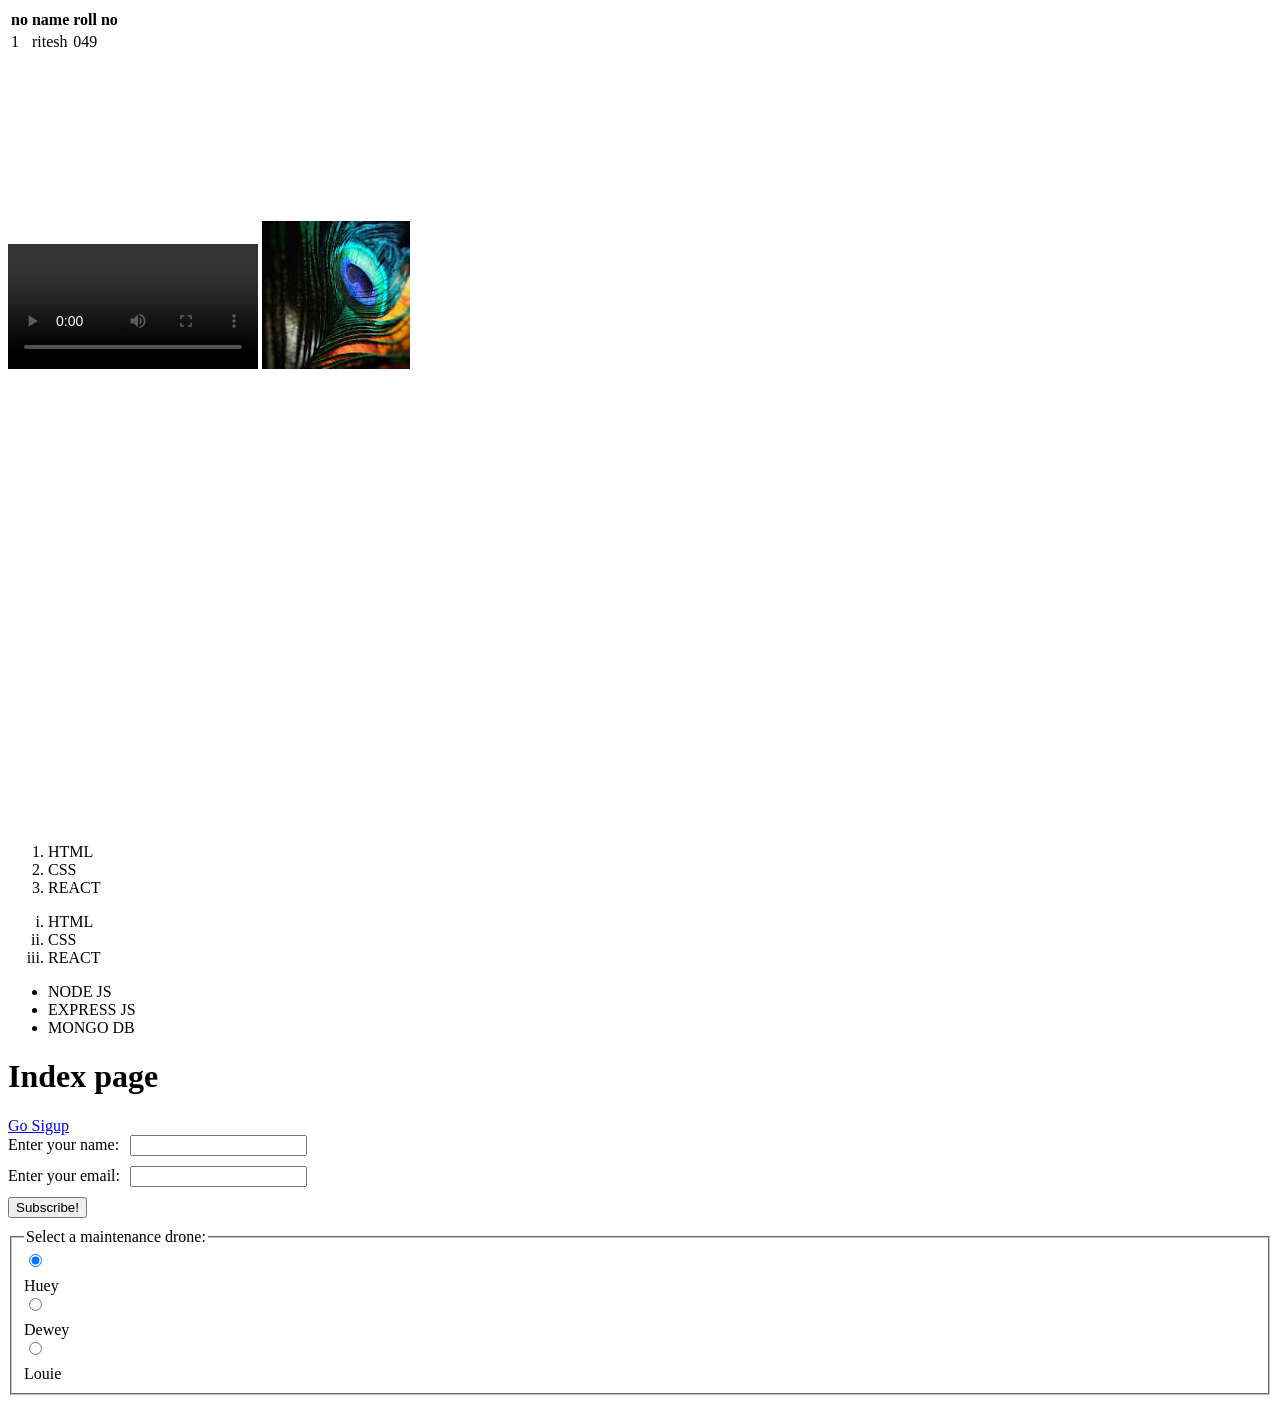
<file: Day-14/index.html>
<!DOCTYPE html>
<html lang="en">
<head>
    <meta charset="UTF-8">
    <meta name="viewport" content="width=device-width, initial-scale=1.0">
    <title>RD</title>
    <link rel="stylesheet" href="style.css">
<link rel="shortcut icon" href="[data-uri]" type="image/x-icon">
</head>
<body>
    <table>
        <tbody>
            <tr>
                <th>no</th>
                <th>name</th>
                <th>roll no</th>
            </tr>

            <tr>
                <td>1</td>
                <td>ritesh</td>
                <td>049</td>
            </tr>
        </tbody>
    </table>

<video controls width="250">
  <source src="https://0fbc4e61-418b-4b0a-8aed-41c8b9b315de.mdnplay.dev/shared-assets/videos/flower.webm" type="video/webm" />
</video>

<img src="[data-uri]" alt="">

<iframe width="560" height="315" src="https://www.youtube.com/embed/68w2VwalD5w?si=HSGDwT2n-Vk9zKZj" title="YouTube video player" frameborder="0" allow="accelerometer; autoplay; clipboard-write; encrypted-media; gyroscope; picture-in-picture; web-share" referrerpolicy="strict-origin-when-cross-origin" allowfullscreen></iframe>

<iframe src="https://www.google.com/maps/embed?pb=!1m18!1m12!1m3!1d4230.200287201585!2d77.50647693073566!3d23.2681252314684!2m3!1f0!2f0!3f0!3m2!1i1024!2i768!4f13.1!3m3!1m2!1s0x397c6a7b79569209%3A0xb0a835c2fc14c68c!2sBansal%20Institute%20of%20Research%20Technology%20%26%20Science%2C%20Bhopal!5e1!3m2!1sen!2sin!4v1747875018338!5m2!1sen!2sin" width="600" height="450" style="border:0;" allowfullscreen="" loading="lazy" referrerpolicy="no-referrer-when-downgrade"></iframe>


<ol>
    <li>HTML</li>
    <li>CSS</li>
    <li>REACT</li>
</ol>

<ol type="i">
    <li>HTML</li>
    <li>CSS</li>
    <li>REACT</li>
</ol>

<ul>
    <li>NODE JS</li>
    <li>EXPRESS JS </li>
    <li>MONGO DB</li>
</ul>

<h1>Index page</h1>
<a href="./sigup.html" target="_blank">Go Sigup </a>

<form action="" method="get" class="form-example">
  <div class="form-example">
    <label for="name">Enter your name: </label>
    <input type="text" name="name" id="name" minlength="10" maxlength="12" required />
  </div>
  <div class="form-example">
    <label for="email">Enter your email: </label>
    <input type="email" name="email" id="email" required minlength="12" maxlength="15"/>
  </div>
  <div class="form-example">
    <input type="submit" value="Subscribe!" />
  </div>
</form>

<fieldset>
  <legend>Select a maintenance drone:</legend>

  <div>
    <input type="radio" id="huey" name="drone" value="huey" checked />
    <label for="huey">Huey</label>
  </div>

  <div>
    <input type="radio" id="dewey" name="drone" value="dewey" />
    <label for="dewey">Dewey</label>
  </div>

  <div>
    <input type="radio" id="louie" name="drone" value="louie" />
    <label for="louie">Louie</label>
  </div>
</fieldset>
</body>
</html>
</file>
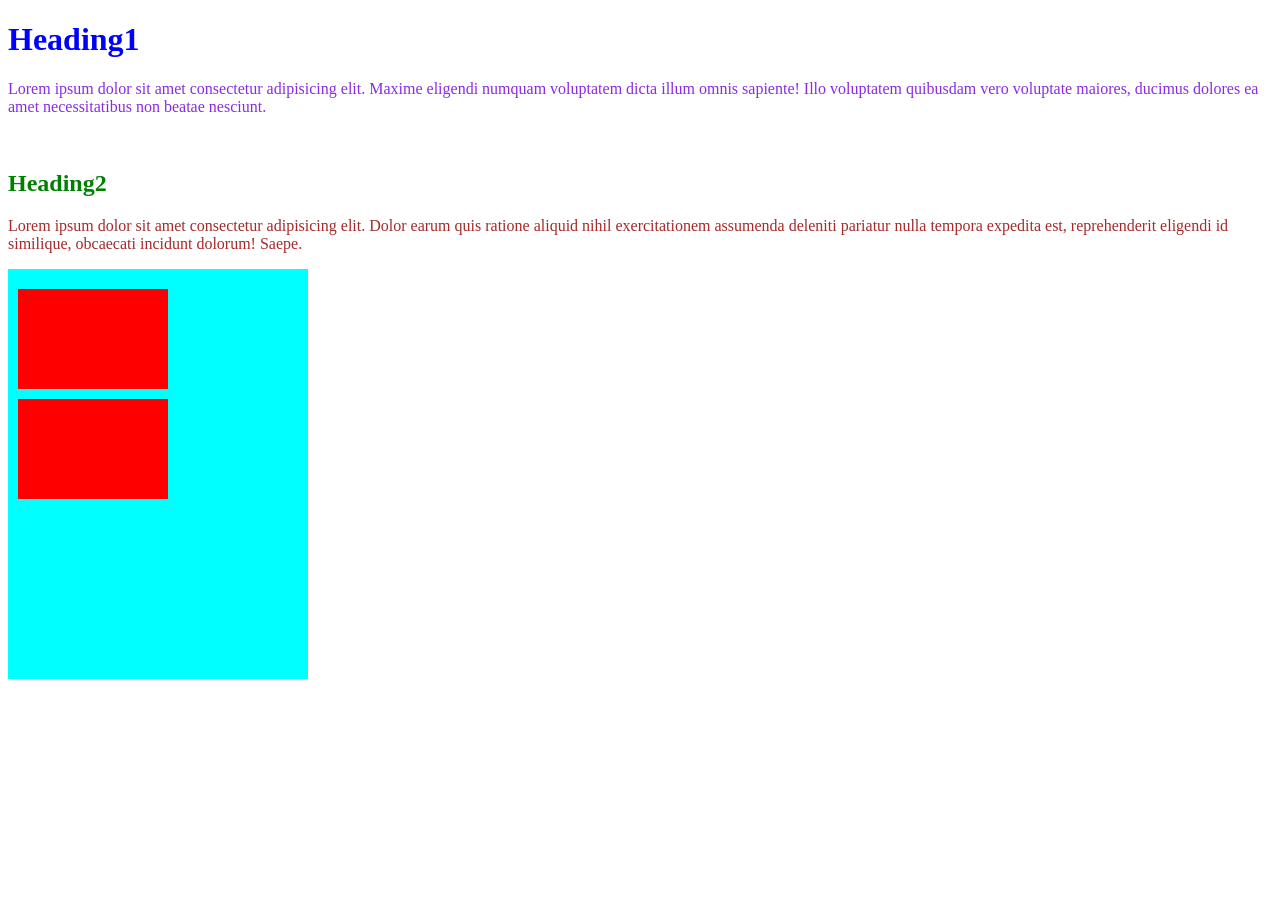
<file: Day-3/index.html>
<!DOCTYPE html>
<html lang="en">
<head>
    <meta charset="UTF-8">
    <meta name="viewport" content="width=device-width, initial-scale=1.0">
    <title>HTML And CSS Proparty, Day-3</title>
    <link rel="stylesheet" href="style.css">
</head>
<body>
    <h1>Heading1</h1>
    <p>Lorem ipsum dolor sit amet consectetur adipisicing elit. Maxime eligendi numquam voluptatem dicta illum omnis sapiente! Illo voluptatem quibusdam vero voluptate maiores, ducimus dolores ea amet necessitatibus non beatae nesciunt.</p>
    <br>

    <div class="containar">
        <h2>Heading2</h2>
        <p>Lorem ipsum dolor sit amet consectetur adipisicing elit. Dolor earum quis ratione aliquid nihil exercitationem assumenda deleniti pariatur nulla tempora expedita est, reprehenderit eligendi id similique, obcaecati incidunt dolorum! Saepe.</p>
    </div>

    <div id="Box">
        <div class="box"></div>
        <div class="box"></div>
    </div>



</body>
</html>
</file>
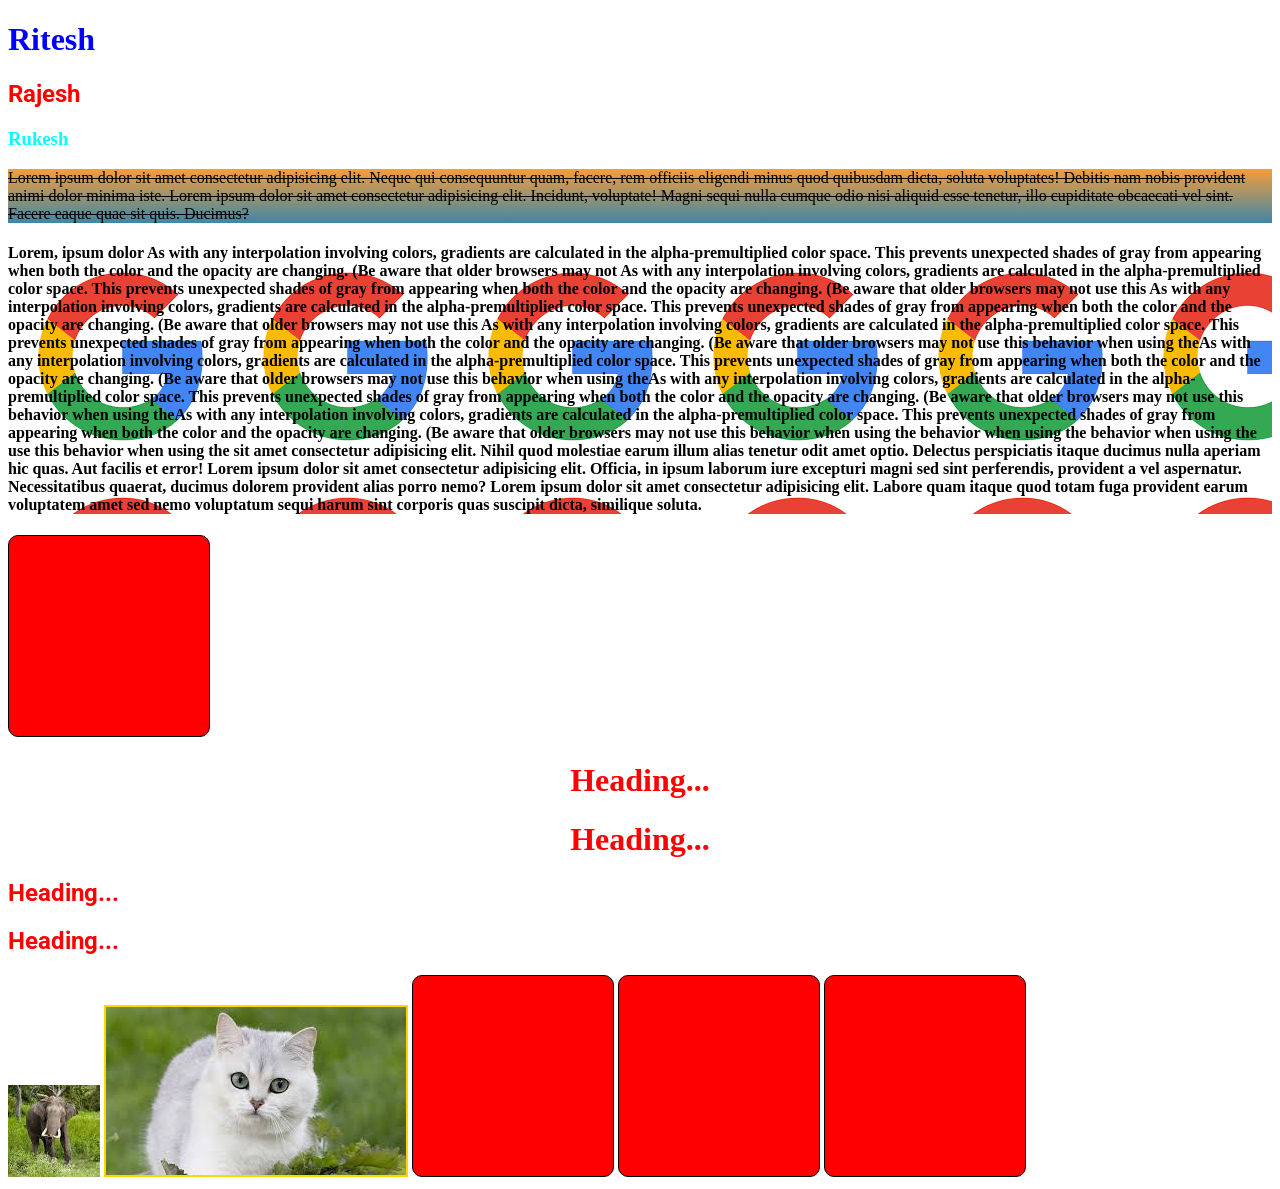
<file: Day-15/Task1/index.html>
<!DOCTYPE html>
<html lang="en">
<head>
    <meta charset="UTF-8">
    <meta name="viewport" content="width=device-width, initial-scale=1.0">
    <title>Document</title>
    <link rel="stylesheet" href="style.css">

<link rel="preconnect" href="https://fonts.googleapis.com">
<link rel="preconnect" href="https://fonts.gstatic.com" crossorigin>
<link href="https://fonts.googleapis.com/css2?family=Roboto:ital,wght@0,100..900;1,100..900&display=swap" rel="stylesheet">
    <style>
        h2{
            color: brown;
            font-family: "Roboto", sans-serif;
        }

        p{
            background: linear-gradient(#f69d3c, #3f87a6);
            text-decoration: line-through;
        }

        h4{
            background-image: url("./google.png");
        }

        div{
            width: 200px;
            height: 200px;
            border: 1px solid;
            background-color: red;
            border-radius: 10px;
            display: inline-block;
        }

        h1,h2{
            color: red;
        }

        img[alt~=cat]{
            border: 2px solid gold;
        }
    </style>
</head>
<body>
    <h1 style="color: blue;">Ritesh</h1>

    <h2>Rajesh</h2>

    <h3>Rukesh</h3>

    <p>Lorem ipsum dolor sit amet consectetur adipisicing elit. Neque qui consequuntur quam, facere, rem officiis eligendi minus quod quibusdam dicta, soluta voluptates! Debitis nam nobis provident animi dolor minima iste. Lorem ipsum dolor sit amet consectetur adipisicing elit. Incidunt, voluptate! Magni sequi nulla cumque odio nisi aliquid esse tenetur, illo cupiditate obcaecati vel sint. Facere eaque quae sit quis. Ducimus?</p>

    <h4>Lorem, ipsum dolor As with any interpolation involving colors, gradients are calculated in the alpha-premultiplied color space. This prevents unexpected shades of gray from appearing when both the color and the opacity are changing. (Be aware that older browsers may not As with any interpolation involving colors, gradients are calculated in the alpha-premultiplied color space. This prevents unexpected shades of gray from appearing when both the color and the opacity are changing. (Be aware that older browsers may not use this As with any interpolation involving colors, gradients are calculated in the alpha-premultiplied color space. This prevents unexpected shades of gray from appearing when both the color and the opacity are changing. (Be aware that older browsers may not use this As with any interpolation involving colors, gradients are calculated in the alpha-premultiplied color space. This prevents unexpected shades of gray from appearing when both the color and the opacity are changing. (Be aware that older browsers may not use this behavior when using theAs with any interpolation involving colors, gradients are calculated in the alpha-premultiplied color space. This prevents unexpected shades of gray from appearing when both the color and the opacity are changing. (Be aware that older browsers may not use this behavior when using theAs with any interpolation involving colors, gradients are calculated in the alpha-premultiplied color space. This prevents unexpected shades of gray from appearing when both the color and the opacity are changing. (Be aware that older browsers may not use this behavior when using theAs with any interpolation involving colors, gradients are calculated in the alpha-premultiplied color space. This prevents unexpected shades of gray from appearing when both the color and the opacity are changing. (Be aware that older browsers may not use this behavior when using the behavior when using the behavior when using the use this behavior when using the sit amet consectetur adipisicing elit. Nihil quod molestiae earum illum alias tenetur odit amet optio. Delectus perspiciatis itaque ducimus nulla aperiam hic quas. Aut facilis et error! Lorem ipsum dolor sit amet consectetur adipisicing elit. Officia, in ipsum laborum iure excepturi magni sed sint perferendis, provident a vel aspernatur. Necessitatibus quaerat, ducimus dolorem provident alias porro nemo? Lorem ipsum dolor sit amet consectetur adipisicing elit. Labore quam itaque quod totam fuga provident earum voluptatem amet sed nemo voluptatum sequi harum sint corporis quas suscipit dicta, similique soluta.</h4>

    <div class="box">

    </div>

    <h1 style="text-align: center;">Heading...</h1>
    <h1 style="text-align: center;">Heading...</h1>
    <h2 style="text-align: left;">Heading...</h2>
    <h2 style="text-align: left;">Heading...</h2>


<img src="[data-uri]" alt="elephant">
<img src="[data-uri]" alt="cat">


    <div></div>
    <div></div>
    <div></div>

</body>
</html>
</file>
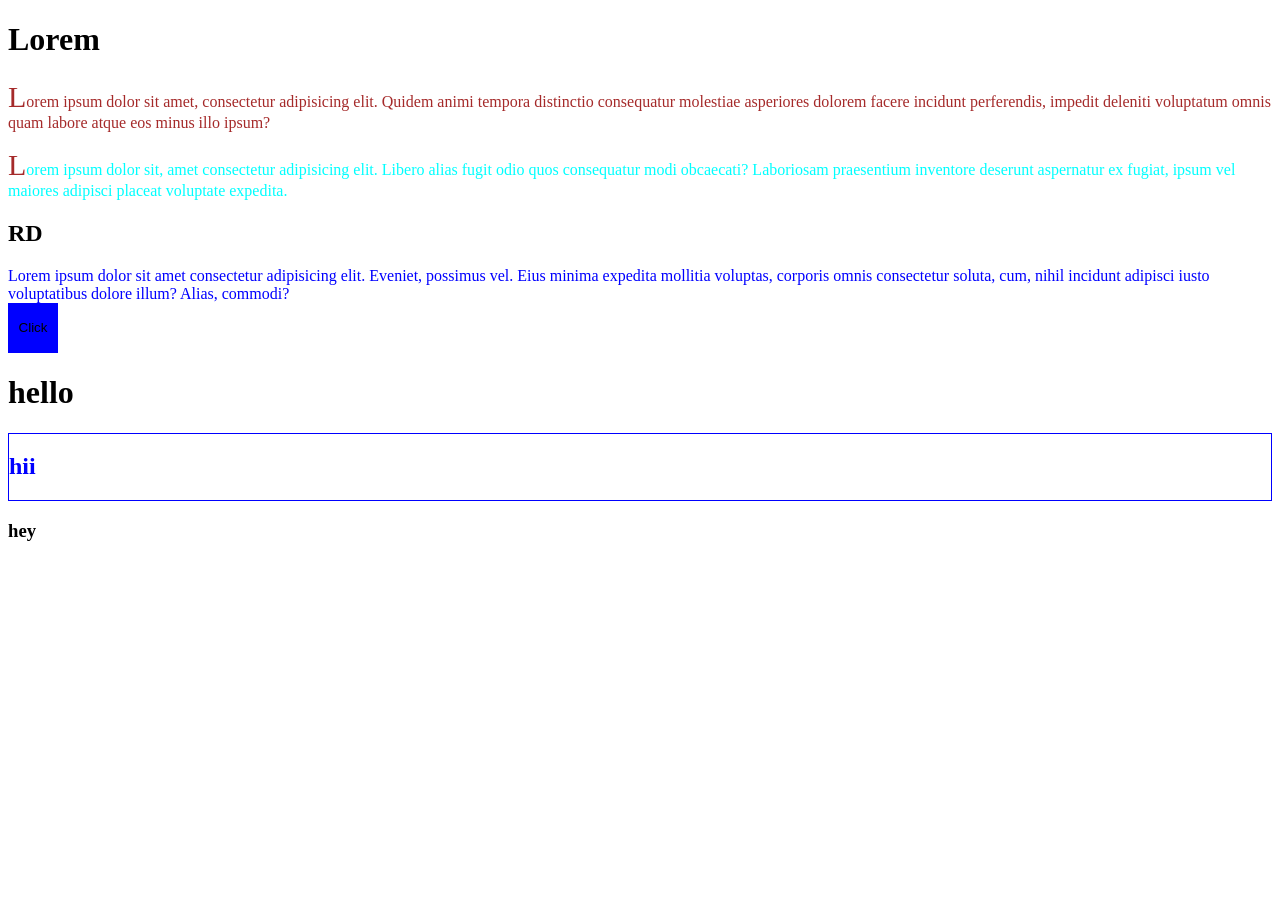
<file: Day-15/Task2/index.html>
<!DOCTYPE html>
<html lang="en">
<head>
    <meta charset="UTF-8">
    <meta name="viewport" content="width=device-width, initial-scale=1.0">
    <title>Document</title>
    <link rel="stylesheet" href="style.css">
</head>
<body>
    <h1>Lorem</h1>
    <p>Lorem ipsum dolor sit amet, consectetur adipisicing elit. Quidem animi tempora distinctio consequatur molestiae asperiores dolorem facere incidunt perferendis, impedit deleniti voluptatum omnis quam labore atque eos minus illo ipsum?</p>

    <div>
        <p class="cls">Lorem ipsum dolor sit, amet consectetur adipisicing elit. Libero alias fugit odio quos consequatur modi obcaecati? Laboriosam praesentium inventore deserunt aspernatur ex fugiat, ipsum vel maiores adipisci placeat voluptate expedita.</p>
    </div>

    <h2>RD</h2>
    <span>Lorem ipsum dolor sit amet consectetur adipisicing elit. Eveniet, possimus vel. Eius minima expedita mollitia voluptas, corporis omnis consectetur soluta, cum, nihil incidunt adipisci iusto voluptatibus dolore illum? Alias, commodi?</span>

    <br>

    <button type="submit">Click</button>

    <div>
        <h1>hello</h1>
    </div>

    <div>
        <h2>hii</h2>
    </div>

    <div>
        <h3>hey</h3>
    </div>
</body>
</html>
</file>
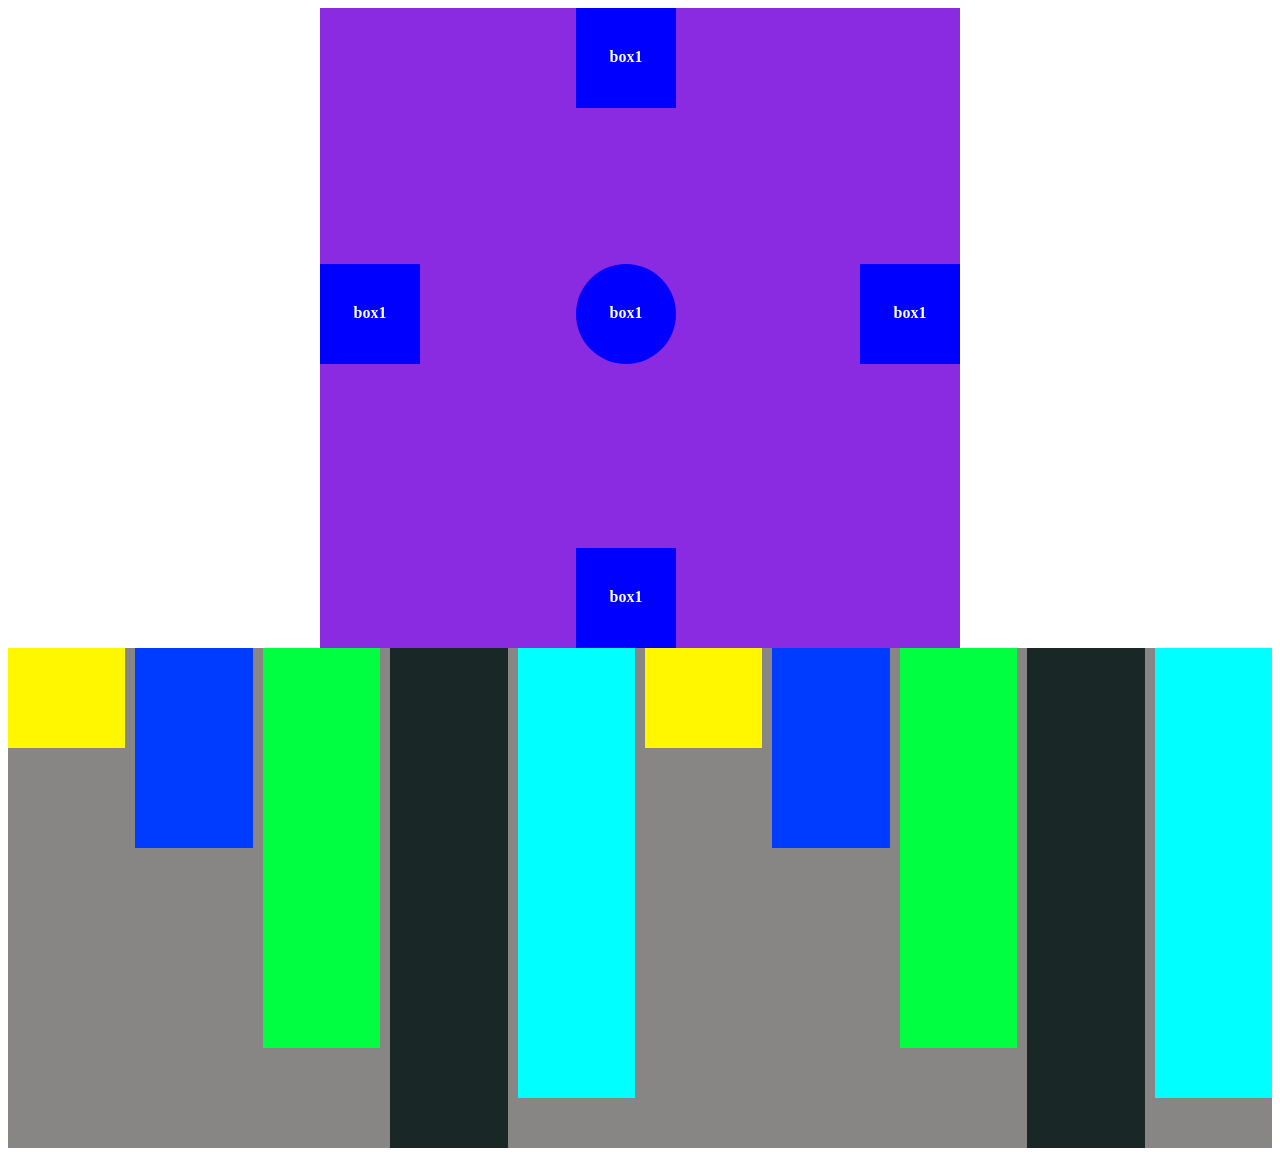
<file: Day-15/Task3/index.html>
<!DOCTYPE html>
<html lang="en">
<head>
    <meta charset="UTF-8">
    <meta name="viewport" content="width=device-width, initial-scale=1.0">
    <title>Document</title>
    <style>
        #containar{
            width: 50vw;
            height: 50vw;
            background-color: blueviolet;
            margin: auto;
            position: relative;
        }

        div#containar>div{
            width: 100px;
            height: 100px;
            background-color: blue;
            /* border-radius: 50%; */
            position: absolute;
        }

        div#containar>div:first-child{
            left: 40%;
            top: 40%;
            border-radius: 50%;
        }

        div#containar>div:nth-of-type(2){
            left: 40%;
            top: 0;
        }

        div#containar>div:nth-of-type(3){
            left: 40%;
            bottom: 0;
        }

        div#containar>div:nth-of-type(4){
            top: 40%;
            right: 0;
        }

        div#containar>div:nth-of-type(5){
            top: 40%;
            left: 0;
        }
        
        h4{
            margin-top: 40px;
            text-align: center;
            color: white;
        }

        #bar1{
            height: 500px;
            width: 100%;
            display: flex;
            background-color: rgb(136, 133, 133);
            gap: 10px;
        }

        /* div#bar1>div:nth-of-type(1){
            background-color: rgb(158, 8, 33);
            height: 50%;
        } */

        .barbox1{
            width: 10%;
            height: 100px;
            background-color: rgb(255, 247, 0);
        }
        .barbox2{
            width: 10%;
            height: 200px;
            background-color: rgb(0, 60, 255);
        }
        .barbox3{
            width: 10%;
            height: 400px;
            background-color: rgb(0, 255, 64);
        }
        .barbox4{
            width: 10%;
            height: 500px;
            background-color: rgb(26, 39, 39);
        }
        .barbox5{
            width: 10%;
            height: 450px;
            background-color: aqua;
        }
    </style>
</head>
<body>
    <div id="containar">
        <div><h4>box1</h4></div>
        <div><h4>box1</h4></div>
        <div><h4>box1</h4></div>
        <div><h4>box1</h4></div>
        <div><h4>box1</h4></div>
    </div>

    <div id="bar1">
        <div class="barbox1"></div>
        <div class="barbox2"></div>
        <div class="barbox3"></div>
        <div class="barbox4"></div>
        <div class="barbox5"></div>
        <div class="barbox1"></div>
        <div class="barbox2"></div>
        <div class="barbox3"></div>
        <div class="barbox4"></div>
        <div class="barbox5"></div>
    </div>
</body>
</html>
</file>
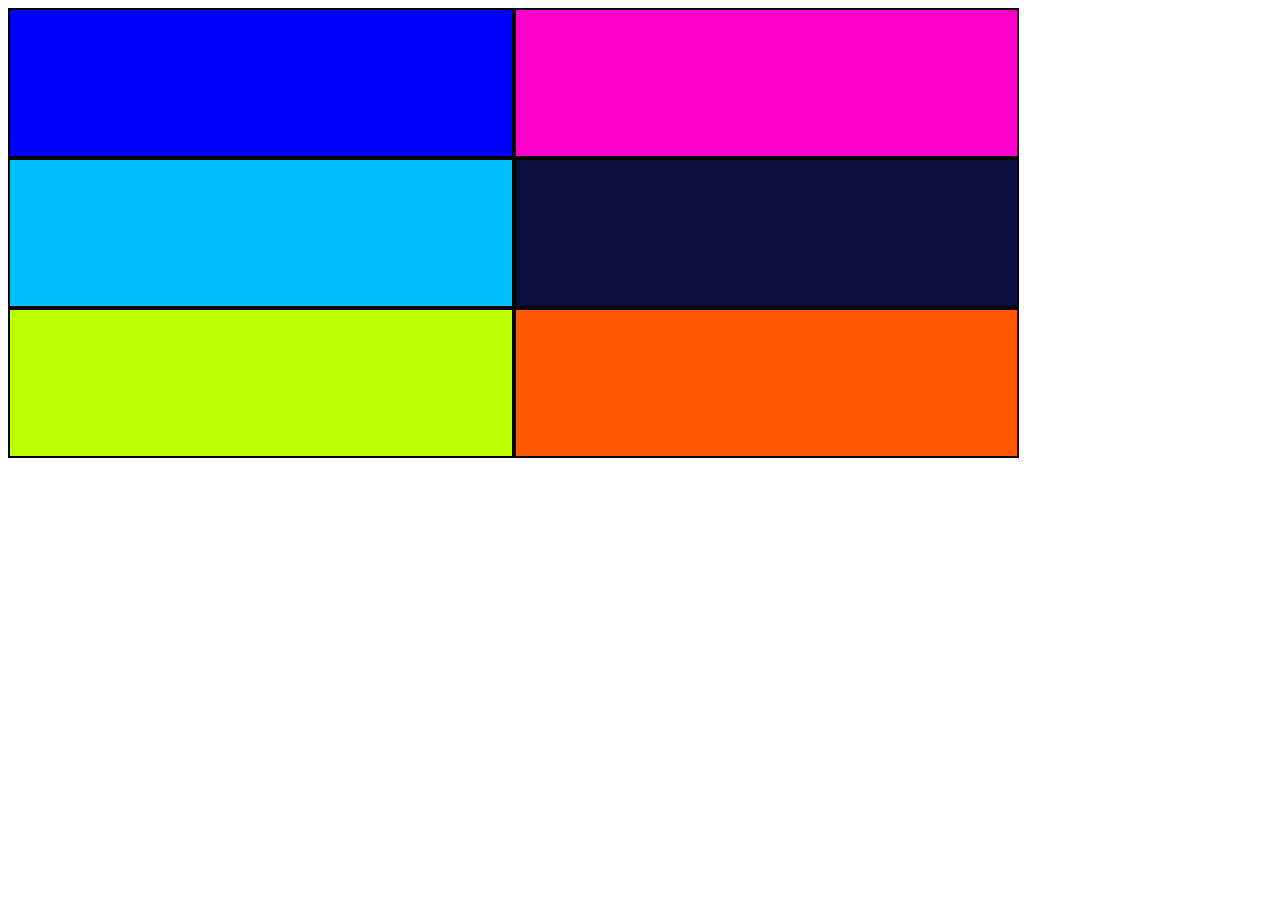
<file: Day-15/Task4/index.html>
<!DOCTYPE html>
<html lang="en">
<head>
    <meta charset="UTF-8">
    <meta name="viewport" content="width=device-width, initial-scale=1.0">
    <title>Document</title>
    <Style>
        div#grid{
            width: 80%;
            height: 50vh;
            display: grid;
            grid-template-columns: repeat(2,1fr);
            /* grid-template-rows: repeat(3,1fr); */
            background-color: aqua;
        }
        div#grid>div{
            border: 2px solid;
        }

        div#grid>div:nth-of-type(1){
            background-color: blue;
        }

         div#grid>div:nth-of-type(2){
            background-color: rgb(255, 0, 200);
        }

         div#grid>div:nth-of-type(3){
            background-color: rgb(0, 191, 255);
        }

         div#grid>div:nth-of-type(4){
            background-color: rgb(12, 12, 58);
        }

         div#grid>div:nth-of-type(5){
            background-color: rgb(187, 255, 0);
        }

         div#grid>div:nth-of-type(6){
            background-color: rgb(255, 89, 0);
        }
    </Style>
</head>
<body>
    <div id="grid">
        <div></div>
        <div></div>
        <div></div>
        <div></div>
        <div></div>
        <div></div>
    </div>
</body>
</html>
</file>
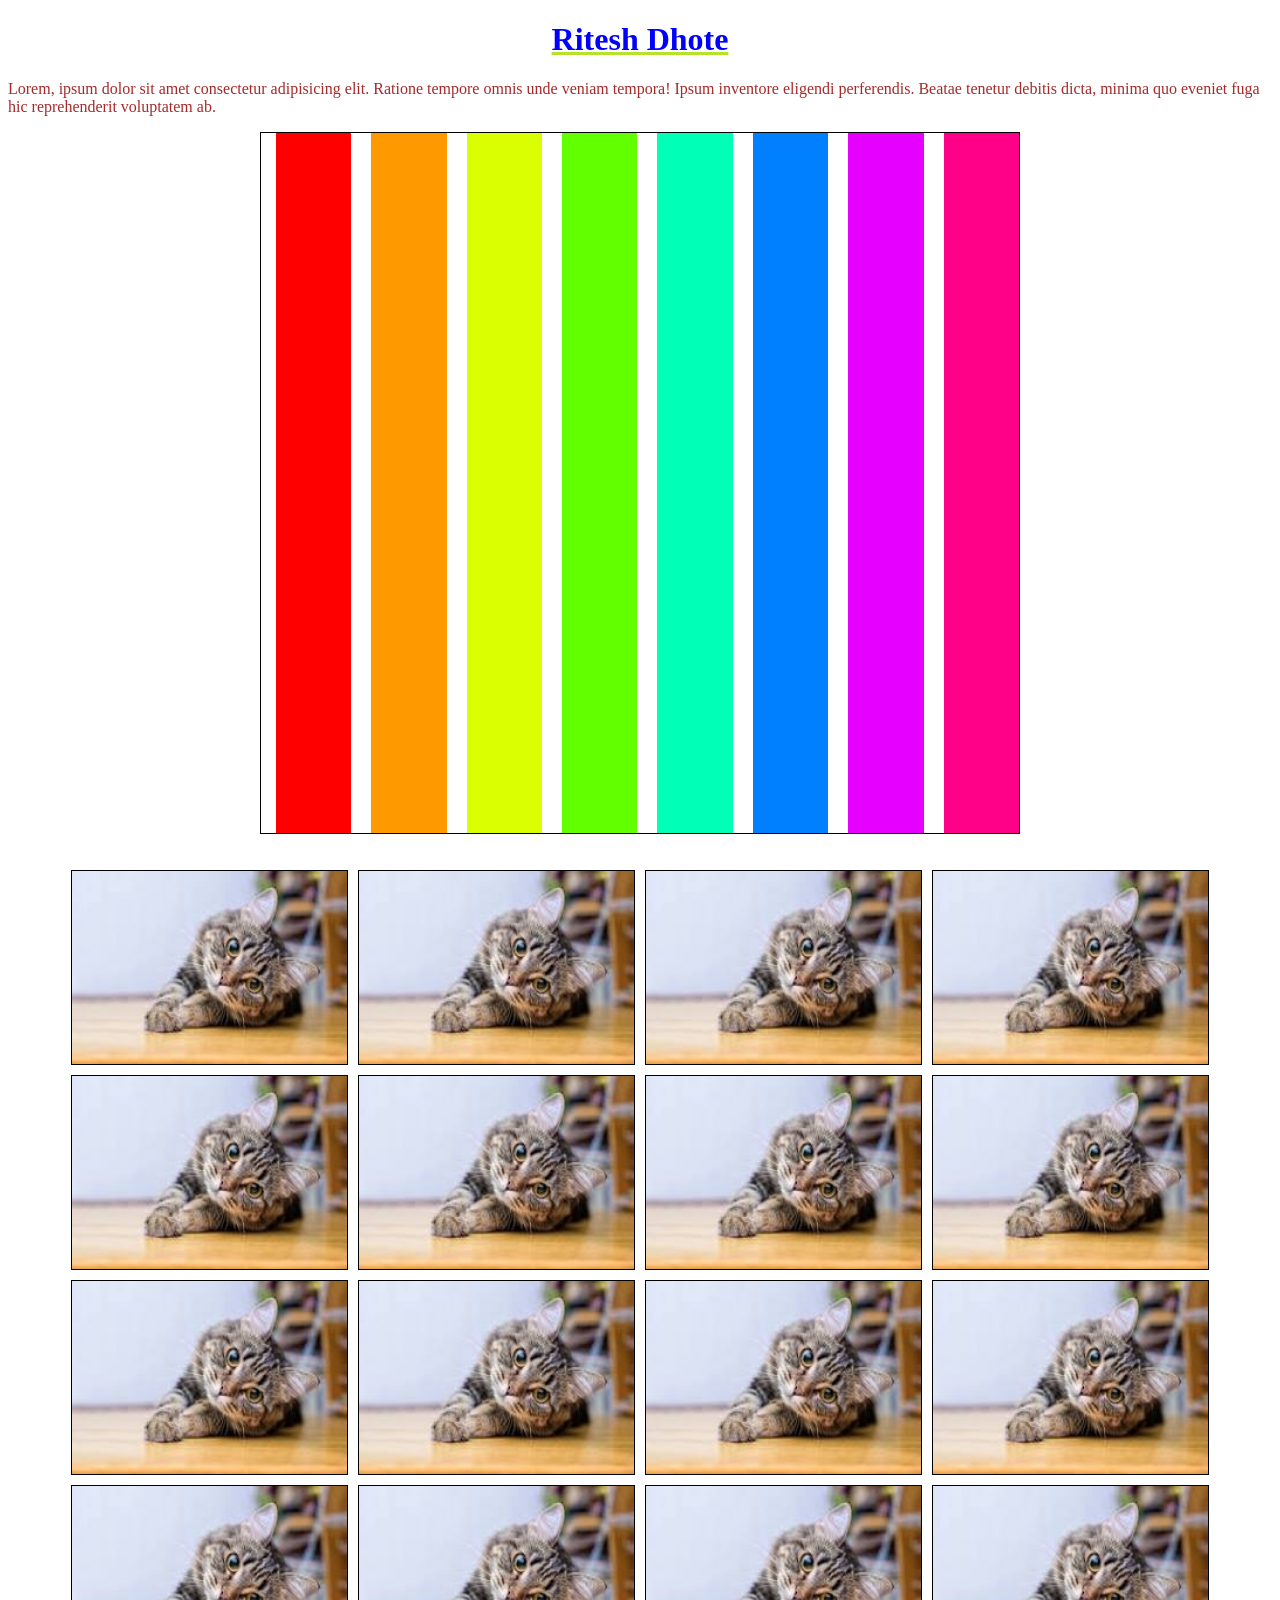
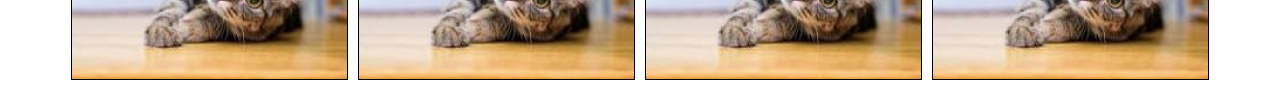
<file: Day-15/Task6/index.html>
<!DOCTYPE html>
<html lang="en">
<head>
    <meta charset="UTF-8">
    <meta name="viewport" content="width=device-width, initial-scale=1.0">
    <title>Recall</title>
    <link rel="stylesheet" href="style.css">
</head>
<body>
    <h1>Ritesh Dhote</h1>
    <p>Lorem, ipsum dolor sit amet consectetur adipisicing elit. Ratione tempore omnis unde veniam tempora! Ipsum inventore eligendi perferendis. Beatae tenetur debitis dicta, minima quo eveniet fuga hic reprehenderit voluptatem ab.</p>
    
    <div id="containar">
        <div></div>
        <div></div>
        <div></div>
        <div></div>
        <div></div>
        <div></div>
        <div></div>
        <div></div>
    </div>
    <br>
    <br>
    <div id="box">
        <div><img src="[data-uri]" alt=""></div>
        <div><img src="[data-uri]" alt=""></div>
        <div><img src="[data-uri]" alt=""></div>
        <div><img src="[data-uri]" alt=""></div>
        <div><img src="[data-uri]" alt=""></div>
        <div><img src="[data-uri]" alt=""></div>
        <div><img src="[data-uri]" alt=""></div>
        <div><img src="[data-uri]" alt=""></div>
        <div><img src="[data-uri]" alt=""></div>
        <div><img src="[data-uri]" alt=""></div>
        <div><img src="[data-uri]" alt=""></div>
        <div><img src="[data-uri]" alt=""></div>
        <div><img src="[data-uri]" alt=""></div>
        <div><img src="[data-uri]" alt=""></div>
        <div><img src="[data-uri]" alt=""></div>
        <div><img src="[data-uri]" alt=""></div>
    </div>
</body>
</html>
</file>
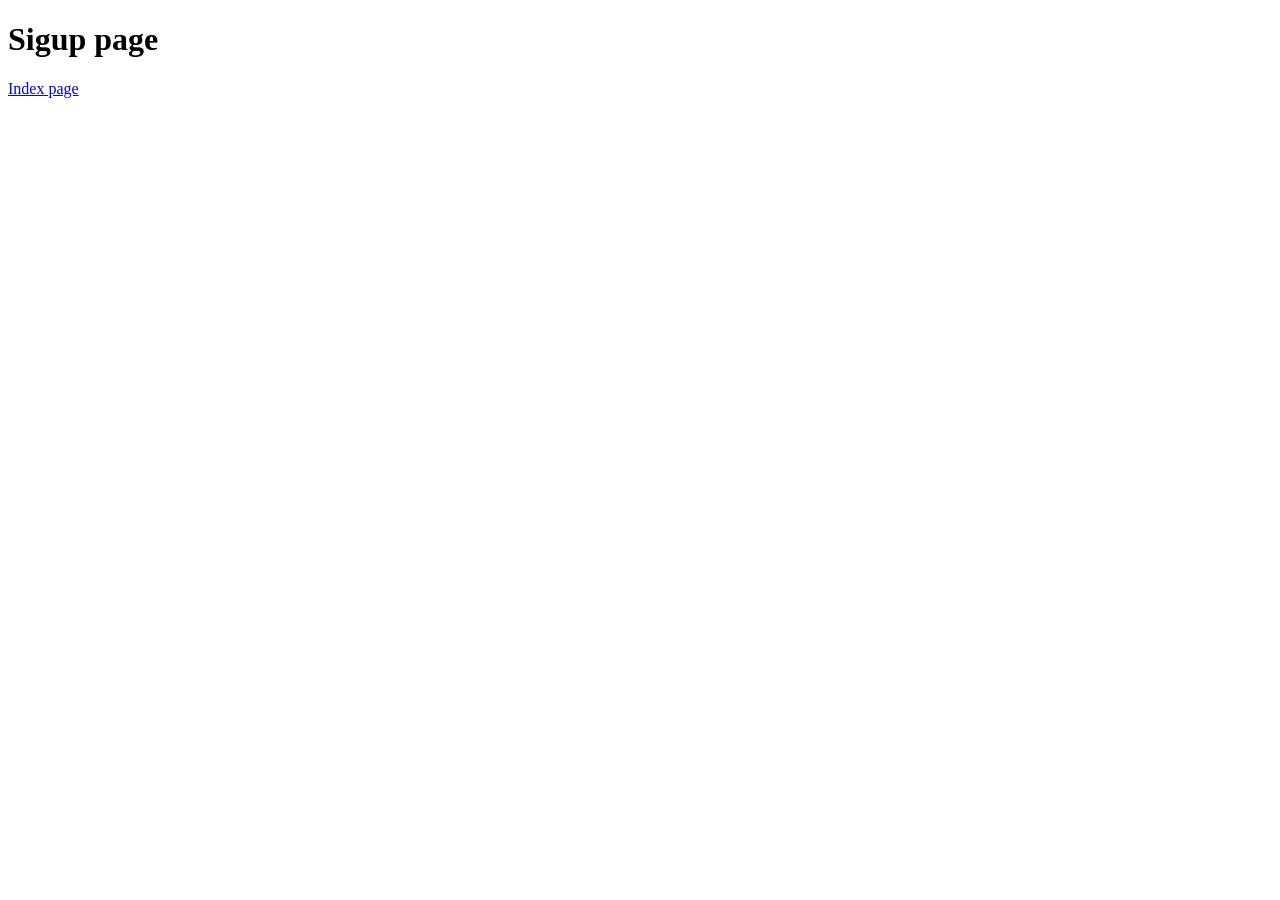
<file: Day-14/sigup.html>
<!DOCTYPE html>
<html lang="en">
<head>
    <meta charset="UTF-8">
    <meta name="viewport" content="width=device-width, initial-scale=1.0">
    <title>Document</title>
</head>
<body>
    <h1>Sigup page</h1>
    <a href="./index.html">Index page</a>
</body>
</html>
</file>
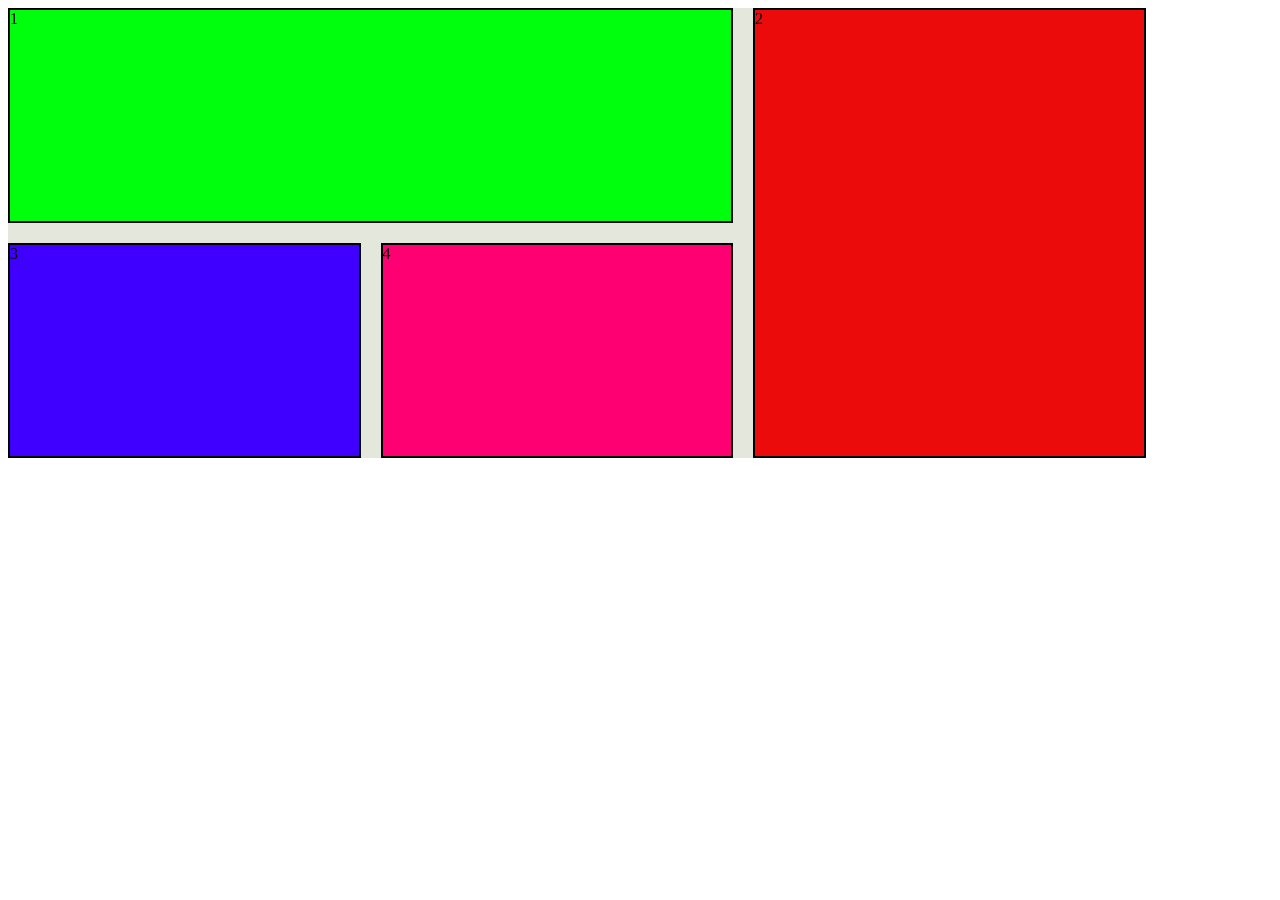
<file: Day-15/Task4/index1.html>
<!DOCTYPE html>
<html lang="en">
<head>
    <meta charset="UTF-8">
    <meta name="viewport" content="width=device-width, initial-scale=1.0">
    <title>Document</title>
    <style>
        div#box{
        height: 50vh;
        width: 90%;
        background-color: rgb(227, 231, 220);
        display: grid;
        grid-template-columns: repeat(3,1fr);
        gap: 20px;
        }

        div#box>div{
            border: 2px solid;
        }

        div#box>div:nth-of-type(1){
            background-color: rgb(0, 255, 13);
            grid-area: 1/1/2/3;
        }

        div#box>div:nth-of-type(2){
            background-color: rgb(235, 11, 11);
            grid-area: 1/3/3/6;
        }

        div#box>div:nth-of-type(3){
            background-color: rgb(64, 0, 255);
        }


        div#box>div:nth-of-type(4){
            background-color: rgb(255, 0, 115);
        }
    </style>
</head>
<body>
    <div id="box">
        <div>1</div>
        <div>2</div>
        <div>3</div>
        <div>4</div>
    </div>
</body>
</html>
</file>
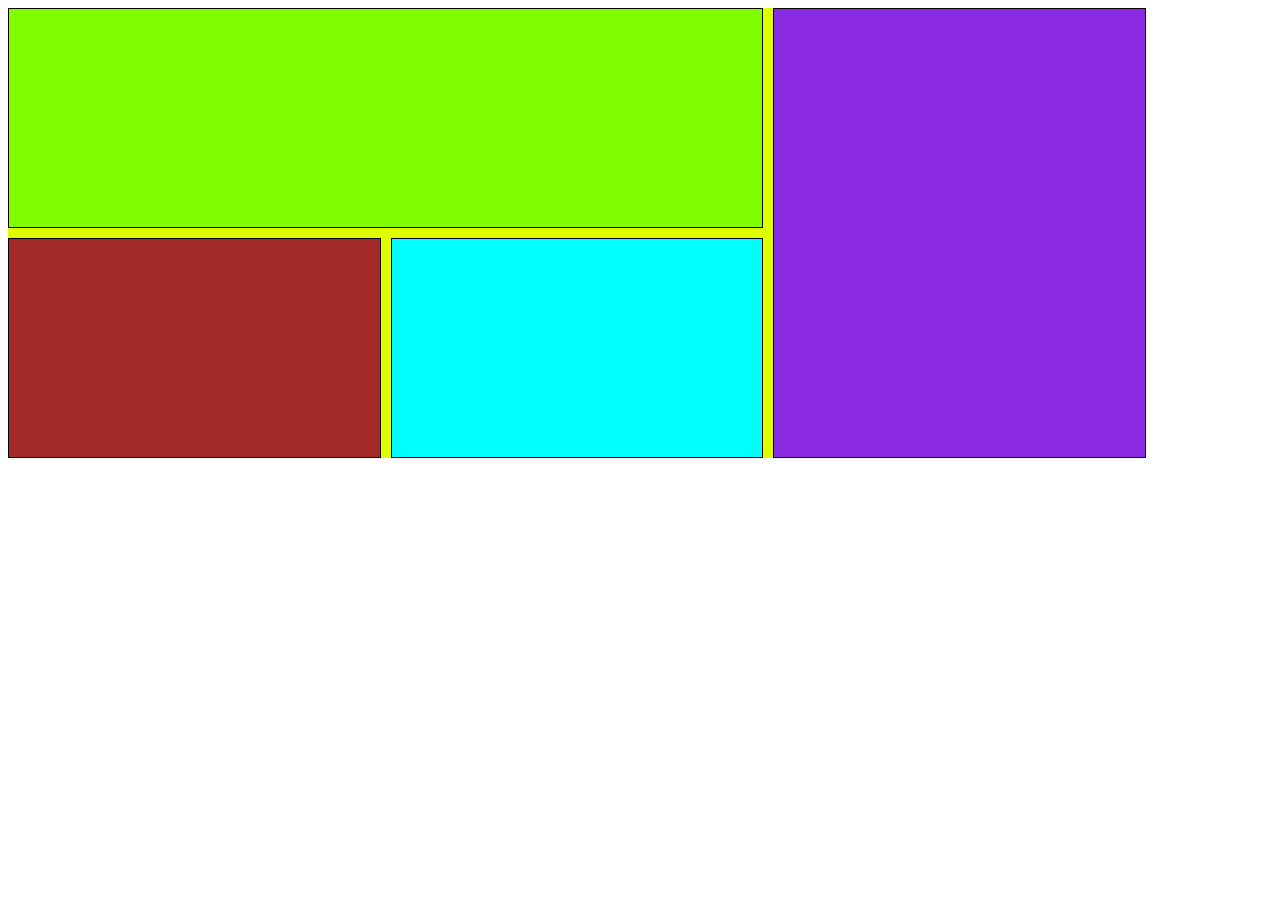
<file: Day-15/Task5/index1.html>
<!DOCTYPE html>
<html lang="en">
<head>
    <meta charset="UTF-8">
    <meta name="viewport" content="width=device-width, initial-scale=1.0">
    <title>Document</title>
    <style>
        div#box{
            height: 50vh;
            width: 90%;
            gap: 10px;
            background-color: rgb(221, 255, 0);
            display: grid;
            grid-template-areas: "q1 q1 q2"
                                 "q3 q4 q2";
        }

        div#box>div{
            border: 1px solid;
        }

        div#box>div:nth-of-type(1){
            background-color: chartreuse;
            grid-area: q1;
        }

        div#box>div:nth-of-type(2){
            background-color: blueviolet;
            grid-area: q2;
        }
        div#box>div:nth-of-type(3){
            background-color: brown;
            grid-area: q3;
        }
        div#box>div:nth-of-type(4){
            background-color: aqua;
            grid-area: q4;
        }


        @media (min-width: 350px)and (max-width: 768px){
            div#box{
            background-color: rgb(221, 255, 0);
            grid-template-areas: ". q1 q2"
                                 "q3 q4 .";
        }
        }
                  /* start 0   <= 850px */
        /* @media (width <= 850px){
            div#box{
            background-color: rgb(221, 255, 0);
            grid-template-areas: "q3 q1 q2"
                                 "q3 q4 q2";
        }
        } */
    </style>
</head>
<body>
    <div id="box">
        <div></div>
        <div></div>
        <div></div>
        <div></div>
    </div>
</body>
</html>
</file>
<file: Day-14/style.css>
form.form-example {
  display: table;
}

div.form-example {
  display: table-row;
}

label,
input {
  display: table-cell;
  margin-bottom: 10px;
}

label {
  padding-right: 10px;
}
</file>
<file: Day-3/style.css>
h1{
    color:blue;
}

p{
    color: blueviolet;
}

.containar>h2{
    color:green;
}

.containar>p{
    color: brown;
}

#Box{
    height: 400px;
    width: 300px;
    background-color: aqua;
    padding-top: 10px;
}

.box{
    background-color: red;
    height: 100px;
    width: 150px;
    margin: 10px;
}
</file>
<file: Day-15/Task1/style.css>
h3{
    color: aqua;
}
</file>
<file: Day-15/Task2/style.css>
h1+p{
    color: brown;
}

div .cls{
color: aqua;
}

h2~span{
    color: blue;
}

p::first-letter{
    color: brown;
    font-size: 30px;
}

h1::selection{
    background-color: red;
    color: white;
}

button{
background-color: blue;
border: none;
height: 50px;
width: 50px;
}

button:hover{
    border-radius: 5px;
    background-color: red;
    cursor: pointer;
    color: white;
}

div:has(h2){
    color: blue;
    border: 1px solid;
}

div:has(h2):hover{
    background-color: brown;
}
</file>
<file: Day-15/Task6/style.css>
h1{
    text-align: center;
    text-decoration: underline rgb(183, 226, 43);
    color: blue;
    cursor: pointer;
}

h1:hover{
    color: rgb(226, 43, 192);
    text-decoration: underline blue;
}

p{
    color: brown;
    font-size: medium;
}

#containar {
    display: flex;
    border: 1px solid;
    height: 700px;
    width: 60%;
    gap: 20px;
    margin: auto;
}

#containar div:nth-of-type(1){
    height: 700px;
    width: 10%;
    margin-left: 15px;
    background-color: red;
}

#containar div:nth-of-type(2){
    height: 700px;
    width: 10%;
    background-color: rgb(255, 153, 0);
}

#containar div:nth-of-type(3){
    height: 700px;
    width: 10%;
    background-color: rgb(217, 255, 0);
    
}

#containar div:nth-of-type(4){
    height: 700px;
    width: 10%;
    background-color: rgb(98, 255, 0);
}

#containar div:nth-of-type(5){
    height: 700px;
    width: 10%;
    background-color: rgb(0, 255, 183);
}

#containar div:nth-of-type(6){
    height: 700px;
    width: 10%;
    background-color: rgb(0, 128, 255);
}

#containar div:nth-of-type(7){
    height: 700px;
    width: 10%;
    background-color: rgb(230, 0, 255);
}

#containar div:nth-of-type(8){
    height: 700px;
    width: 10%;
    background-color: rgb(255, 0, 136);
    
}

#box{
    width: 90%;
    height: 90vh;
    margin: auto;
    display: grid;
    grid-template-columns: repeat(4,1fr);
    gap: 10px;
}

#box div{
    border: 1px solid;
}

#box div img{
    width: 100%;
    height: 100%;
}

@media all and (max-width:980px) and (min-width:750px){
    #box{
    width: 90%;
    height: 90vh;
    margin: auto;
    display: grid;
    grid-template-columns: repeat(3,1fr);
    gap: 10px;
}

}

@media all and (max-width:749px) and (min-width:350px){
    #box{
    width: 90%;
    height: 90vh;
    margin: auto;
    display: grid;
    grid-template-columns: repeat(2,1fr);
    gap: 10px;
}

}
</file>
